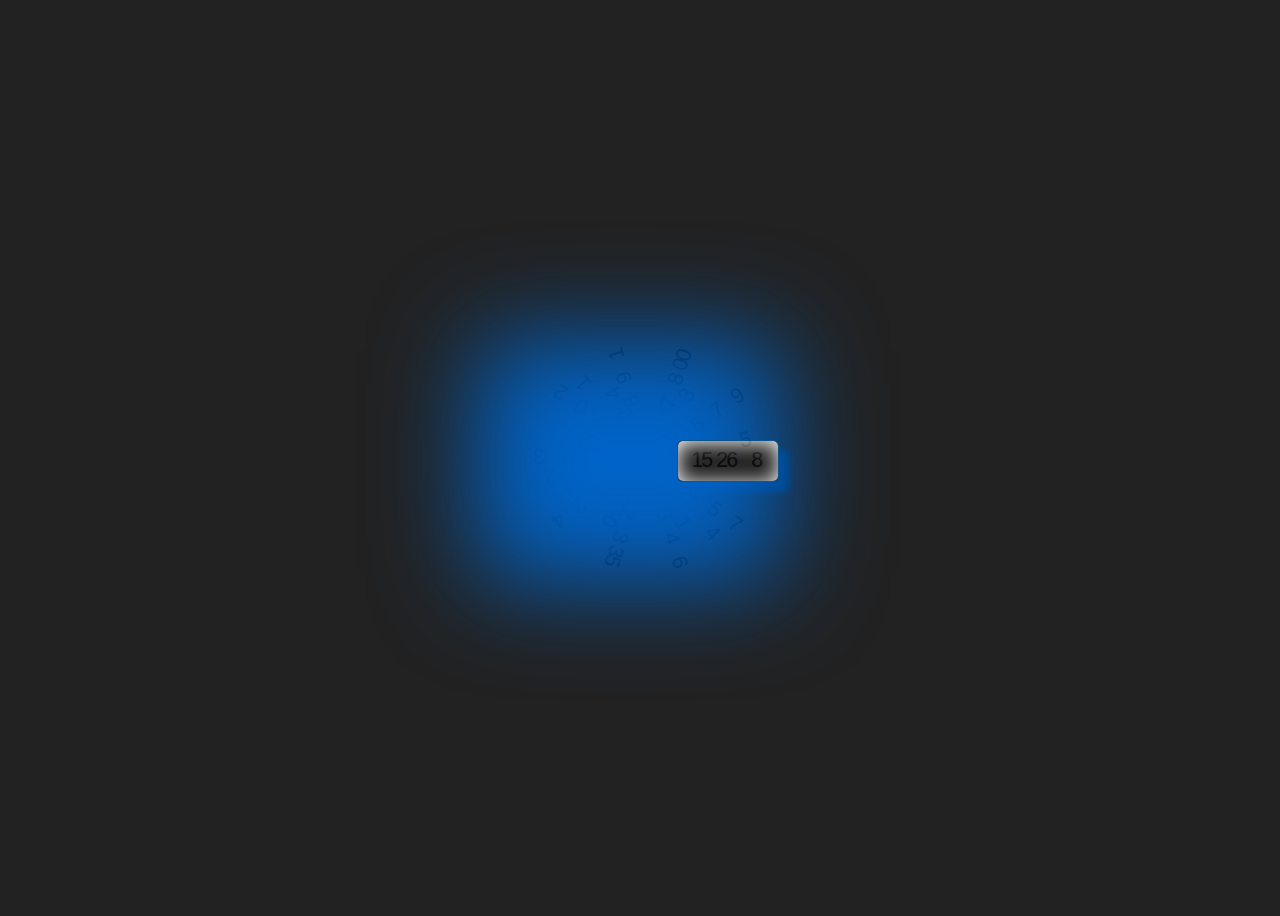
<file: clock/index.html>
<!DOCTYPE html>
<html lang="en">
<head>
  <meta charset="UTF-8">
  <meta name="viewport" content="width=device-width, initial-scale=1.0">
  <title>Document</title>
  <link rel="stylesheet" href="./css/style.css">
</head>

<body>
  <div class="container">
    <div class="second-digits circle">
      <div>0</div>
      <div>1</div>
      <div>2</div>
      <div>3</div>
      <div>4</div>
      <div>5</div>
      <div>6</div>
      <div>7</div>
      <div>8</div>
      <div>9</div>
    </div>
    <div class="second-tens circle">
      <div>0</div>
      <div>5</div>
      <div>4</div>
      <div>3</div>
      <div>2</div>
      <div>1</div>
    </div>
    <div class="minute-digits circle">
      <div>0</div>
      <div>1</div>
      <div>2</div>
      <div>3</div>
      <div>4</div>
      <div>5</div>
      <div>6</div>
      <div>7</div>
      <div>8</div>
      <div>9</div>
    </div>
    <div class="minute-tens circle">
      <div>0</div>
      <div>5</div>
      <div>4</div>
      <div>3</div>
      <div>2</div>
      <div>1</div>
    </div>
    <div class="hour-digits circle">
      <div>0</div>
      <div>1</div>
      <div>2</div>
      <div>3</div>
      <div>4</div>
      <div>5</div>
      <div>6</div>
      <div>7</div>
      <div>8</div>
      <div>9</div>
    </div>
    <div class="hour-tens circle">
      <div>0</div>
      <div>2</div>
      <div>1</div>
    </div>
    <div class="selection">
      <div></div>
    </div>
  </div>
  <!-- <div class="test">0</div> -->
  <!-- <div class="test" style="left: 0px;">0</div> -->
  <!-- <div class="test" style="right: 0px;">待開發????</div> -->
  <script src="./js/script.js"></script>
</body>

</html>
</file>
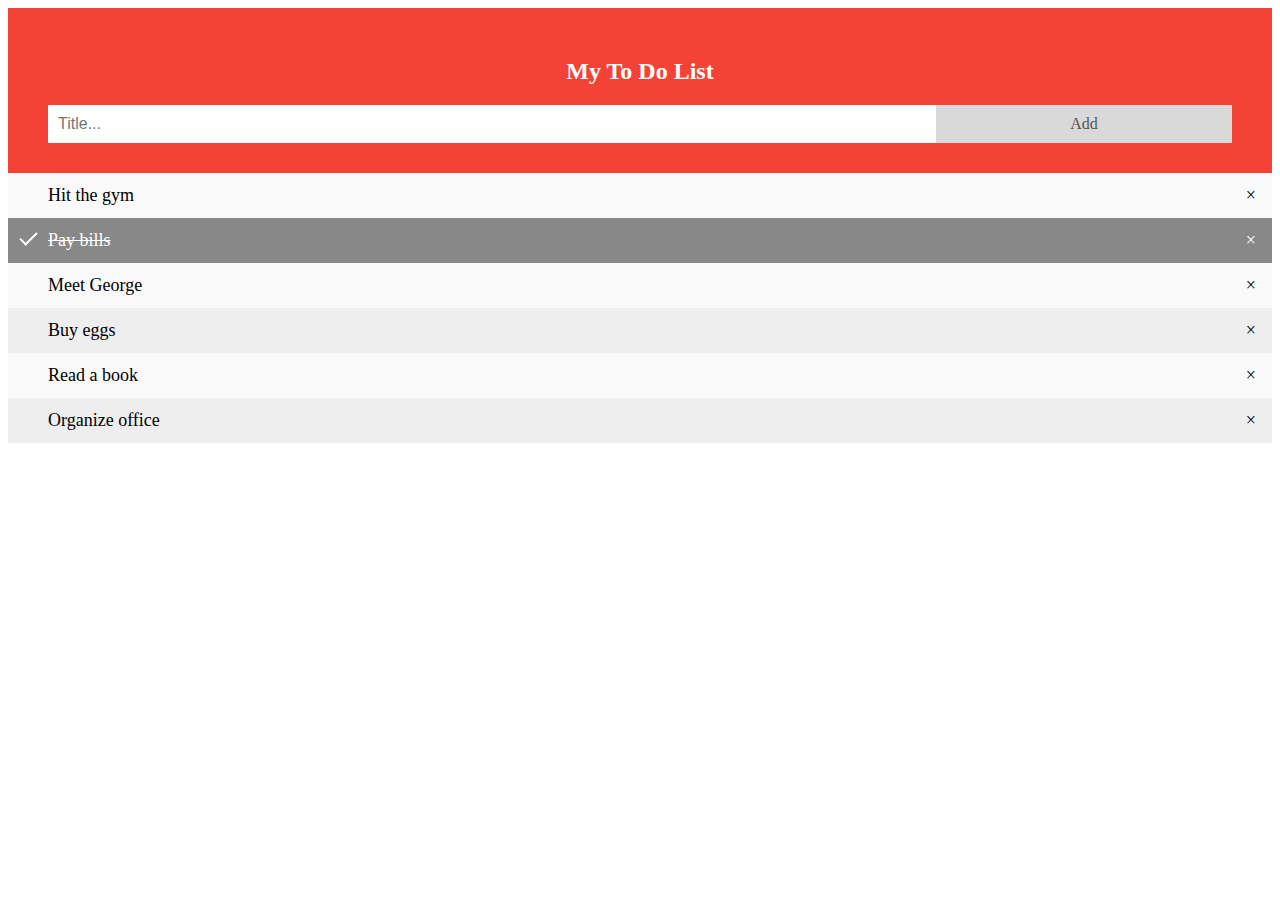
<file: envelope/index copy.html>
<!DOCTYPE html>
<html lang="en">

<head>
  <meta charset="UTF-8">
  <meta http-equiv="X-UA-Compatible" content="IE=edge">
  <meta name="viewport" content="width=device-width, initial-scale=1.0">
  <title>Document</title>
  <style>
    /* Include the padding and border in an element's total width and height */
    * {
      box-sizing: border-box;
    }

    /* Remove margins and padding from the list */
    ul {
      margin: 0;
      padding: 0;
    }

    /* Style the list items */
    ul li {
      cursor: pointer;
      position: relative;
      padding: 12px 8px 12px 40px;
      background: #eee;
      font-size: 18px;
      transition: 0.2s;

      /* make the list items unselectable */
      -webkit-user-select: none;
      -moz-user-select: none;
      -ms-user-select: none;
      user-select: none;
    }

    /* Set all odd list items to a different color (zebra-stripes) */
    ul li:nth-child(odd) {
      background: #f9f9f9;
    }

    /* Darker background-color on hover */
    ul li:hover {
      background: #ddd;
    }

    /* When clicked on, add a background color and strike out text */
    ul li.checked {
      background: #888;
      color: #fff;
      text-decoration: line-through;
    }

    /* Add a "checked" mark when clicked on */
    ul li.checked::before {
      content: '';
      position: absolute;
      border-color: #fff;
      border-style: solid;
      border-width: 0 2px 2px 0;
      top: 10px;
      left: 16px;
      transform: rotate(45deg);
      height: 15px;
      width: 7px;
    }

    /* Style the close button */
    .close {
      position: absolute;
      right: 0;
      top: 0;
      padding: 12px 16px 12px 16px;
    }

    .close:hover {
      background-color: #f44336;
      color: white;
    }

    /* Style the header */
    .header {
      background-color: #f44336;
      padding: 30px 40px;
      color: white;
      text-align: center;
    }

    /* Clear floats after the header */
    .header:after {
      content: "";
      display: table;
      clear: both;
    }

    /* Style the input */
    input {
      margin: 0;
      border: none;
      border-radius: 0;
      width: 75%;
      padding: 10px;
      float: left;
      font-size: 16px;
    }

    /* Style the "Add" button */
    .addBtn {
      padding: 10px;
      width: 25%;
      background: #d9d9d9;
      color: #555;
      float: left;
      text-align: center;
      font-size: 16px;
      cursor: pointer;
      transition: 0.3s;
      border-radius: 0;
    }

    .addBtn:hover {
      background-color: #bbb;
    }
  </style>
</head>

<body>
  <div id="myDIV" class="header">
    <h2>My To Do List</h2>
    <input type="text" id="myInput" placeholder="Title...">
    <span onclick="newElement()" class="addBtn">Add</span>
  </div>

  <ul id="myUL">
    <li>Hit the gym</li>
    <li class="checked">Pay bills</li>
    <li>Meet George</li>
    <li>Buy eggs</li>
    <li>Read a book</li>
    <li>Organize office</li>
  </ul>
</body>
<script>
  // Create a "close" button and append it to each list item
  var myNodelist = document.getElementsByTagName("LI");
  var i;
  for (i = 0; i < myNodelist.length; i++) {
    var span = document.createElement("SPAN");
    var txt = document.createTextNode("\u00D7");
    span.className = "close";
    span.appendChild(txt);
    myNodelist[i].appendChild(span);
  }

  // Click on a close button to hide the current list item
  var close = document.getElementsByClassName("close");
  var i;
  for (i = 0; i < close.length; i++) {
    close[i].onclick = function () {
      var div = this.parentElement;
      div.style.display = "none";
    }
  }

  // Add a "checked" symbol when clicking on a list item
  var list = document.querySelector('ul');
  list.addEventListener('click', function (ev) {
    if (ev.target.tagName === 'LI') {
      ev.target.classList.toggle('checked');
    }
  }, false);

  // Create a new list item when clicking on the "Add" button
  function newElement() {
    var li = document.createElement("li");
    var inputValue = document.getElementById("myInput").value;
    var t = document.createTextNode(inputValue);
    li.appendChild(t);
    if (inputValue === '') {
      alert("You must write something!");
    } else {
      document.getElementById("myUL").appendChild(li);
    }
    document.getElementById("myInput").value = "";

    var span = document.createElement("SPAN");
    var txt = document.createTextNode("\u00D7");
    span.className = "close";
    span.appendChild(txt);
    li.appendChild(span);

    for (i = 0; i < close.length; i++) {
      close[i].onclick = function () {
        var div = this.parentElement;
        div.style.display = "none";
      }
    }
  }

</script>

</html>
</file>
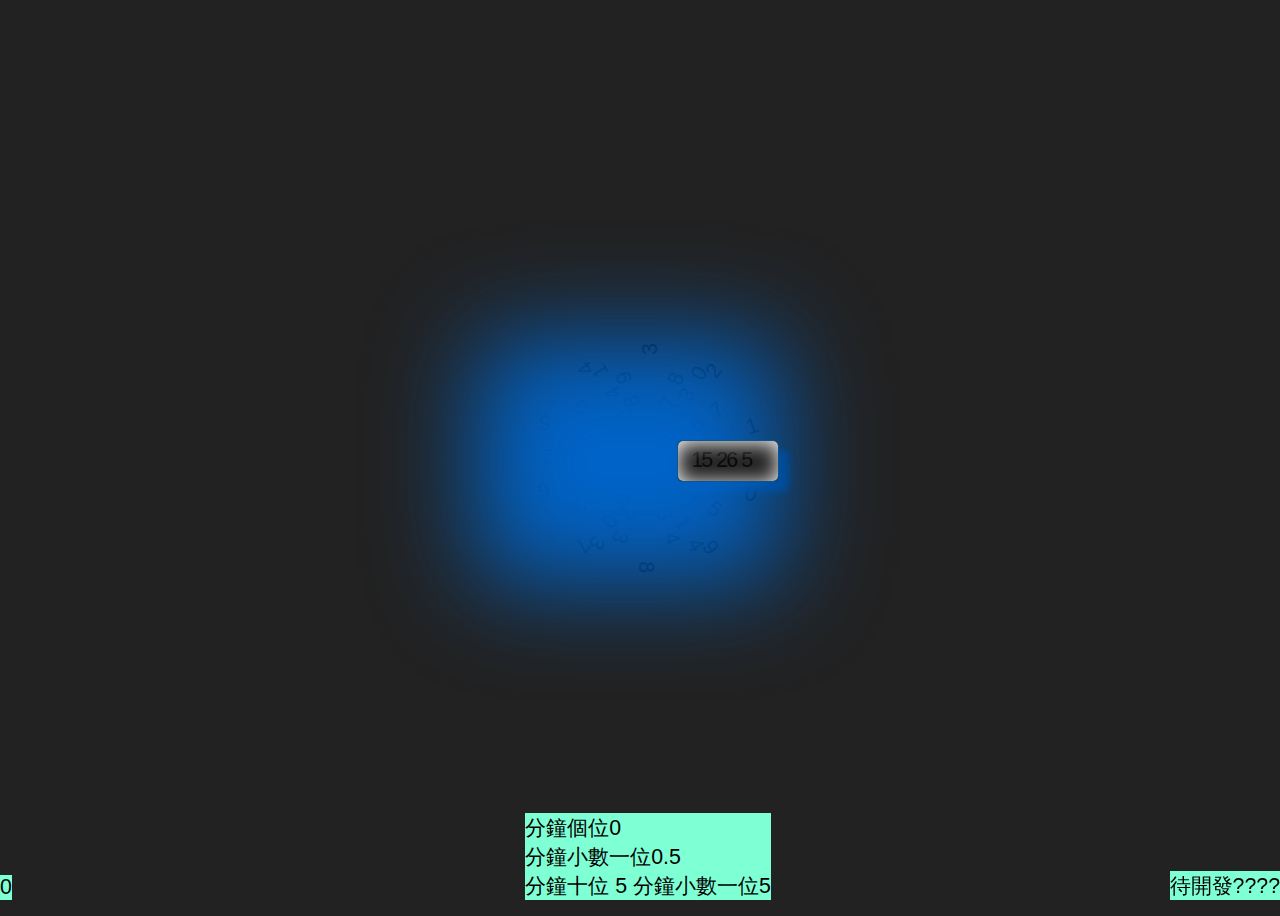
<file: clock/js-clock-TWPjack-master/clock.html>
<!DOCTYPE html>
<html lang="en">

<head>
  <meta charset="UTF-8">
  <meta name="viewport" content="width=device-width, initial-scale=1.0">
  <title>Document</title>

  <style>
    body {
      font-family: sans-serif;
      font-size: 16pt;
      overflow: hidden;
      background: #222;
      width: 100vw;
      height: 100vh;
      display: flex;
      justify-content: center;
      align-items: center;
    }

    .container {
      position: relative;
      display: flex;
      justify-content: center;
      align-items: center;
      width: 50vw;
      height: 50vh;
    }

    .circle {
      border-radius: 50%;
      position: absolute;
      display: flex;
      justify-content: center;
      align-items: center;
      background: #eee;
      border: 2px solid #fff;
    }

    .circle div {
      text-align: right;
      position: absolute;
      height: 20px;
    }

    .hour-tens {
      transform: rotate(0deg)
    }
    .hour-digits {
      transform: rotate(0deg)
    }
    .minute-tens {
      transform: rotate(0deg)
    }
    .minute-digits {
      transform: rotate(0deg)
    }
    .second-tens {
      transform: rotate(0deg)
    }
    .seconds-digits {
      transition: .1s;
      transform: rotate(0deg)
    }

    .hour-tens div {
      width: 110px;
    }
    .hour-digits div {
      width: 130px;
    }
    .minute-tens div {
      width: 160px;
    }
    .minute-digits div {
      width: 180px;
    }
    .second-tens div {
      width: 210px;
    }
    .second-digits div {
      width: 230px;
    }

    .hour-tens div:nth-of-type(1){
      transform: rotate(0deg);
    }
    .hour-tens div:nth-of-type(2){
      transform: rotate(120deg);
    }
    .hour-tens div:nth-of-type(3){
      transform: rotate(240deg);
    }



    .minute-tens div:nth-of-type(1),
    .second-tens div:nth-of-type(1)
    {
      transform: rotate(0deg);
    }
    .minute-tens div:nth-of-type(2),
    .second-tens div:nth-of-type(2)
    {
      transform: rotate(60deg);
    }
    .minute-tens div:nth-of-type(3),
    .second-tens div:nth-of-type(3)
    {
      transform: rotate(120deg);
    }
    .minute-tens div:nth-of-type(4),
    .second-tens div:nth-of-type(4)
    {
      transform: rotate(180deg);
    }
    .minute-tens div:nth-of-type(5),
    .second-tens div:nth-of-type(5)
    {
      transform: rotate(240deg);
    }
    .minute-tens div:nth-of-type(6),
    .second-tens div:nth-of-type(6)
    {
      transform: rotate(300deg);
    }




    .hour-digits div:nth-of-type(1),
    .minute-digits div:nth-of-type(1),
    .second-digits div:nth-of-type(1)
    {
      transform: rotate(0deg);
    }
    .hour-digits div:nth-of-type(2),
    .minute-digits div:nth-of-type(2),
    .second-digits div:nth-of-type(2)
    {
      transform: rotate(-36deg);
    }
    .hour-digits div:nth-of-type(3),
    .minute-digits div:nth-of-type(3),
    .second-digits div:nth-of-type(3)
    {
      transform: rotate(-72deg);
    }
    .hour-digits div:nth-of-type(4),
    .minute-digits div:nth-of-type(4),
    .second-digits div:nth-of-type(4)
    {
      transform: rotate(-108deg);
    }
    .hour-digits div:nth-of-type(5),
    .minute-digits div:nth-of-type(5),
    .second-digits div:nth-of-type(5)
    {
      transform: rotate(-144deg);
    }
    .hour-digits div:nth-of-type(6),
    .minute-digits div:nth-of-type(6),
    .second-digits div:nth-of-type(6)
    {
      transform: rotate(-180deg);
    }
    .hour-digits div:nth-of-type(7),
    .minute-digits div:nth-of-type(7),
    .second-digits div:nth-of-type(7)
    {
      transform: rotate(-216deg);
    }
    .hour-digits div:nth-of-type(8),
    .minute-digits div:nth-of-type(8),
    .second-digits div:nth-of-type(8)
    {
      transform: rotate(-252deg);
    }
    .hour-digits div:nth-of-type(9),
    .minute-digits div:nth-of-type(9),
    .second-digits div:nth-of-type(9)
    {
      transform: rotate(-288deg);
    }
    .hour-digits div:nth-of-type(10),
    .minute-digits div:nth-of-type(10),
    .second-digits div:nth-of-type(10)
    {
      transform: rotate(-324deg);
    }



    .selection {
      border: 1px solid rgba(0, 120, 220, 0.6);
      width: 100px;
      height: 40px;
      transform: translateX(80px) translateY(3px);
      border-radius: 6px;
      box-shadow: 
      -100px 0px 100px 100px rgba(0, 100, 200, 1), 
      10px 10px 6px rgb(0, 58, 116), 
      inset 0px 2px 20px #fff;
      display: flex;
      justify-content: center;
      align-items: center;
    }

    .test {
      background-color: aquamarine;
      position: fixed;
      bottom: 0;
    }
  </style>
</head>

<body>
  <div class="container">
  <div class="second-digits circle">
    <div>0</div>
    <div>1</div>
    <div>2</div>
    <div>3</div>
    <div>4</div>
    <div>5</div>
    <div>6</div>
    <div>7</div>
    <div>8</div>
    <div>9</div>
  </div>
  <div class="second-tens circle">
    <div>0</div>
    <div>5</div>
    <div>4</div>
    <div>3</div>
    <div>2</div>
    <div>1</div>
  </div>
  <div class="minute-digits circle">
    <div>0</div>
    <div>1</div>
    <div>2</div>
    <div>3</div>
    <div>4</div>
    <div>5</div>
    <div>6</div>
    <div>7</div>
    <div>8</div>
    <div>9</div>
  </div>
  <div class="minute-tens circle">
    <div>0</div>
    <div>5</div>
    <div>4</div>
    <div>3</div>
    <div>2</div>
    <div>1</div>
  </div>
  <div class="hour-digits circle">
    <div>0</div>
    <div>1</div>
    <div>2</div>
    <div>3</div>
    <div>4</div>
    <div>5</div>
    <div>6</div>
    <div>7</div>
    <div>8</div>
    <div>9</div>
  </div>
  <div class="hour-tens circle">
    <div>0</div>
    <div>2</div>
    <div>1</div>
  </div>
  <div class="selection">
    <div></div>
  </div>
</div>
<div class="test">0</div>
<div class="test" style="left: 0px;">0</div>
<div class="test" style="right: 0px;">待開發????</div>


  <script>
    const hour_tens = document.getElementsByClassName("hour-tens");
    const hour_digits = document.getElementsByClassName("hour-digits");
    const minute_tens = document.getElementsByClassName("minute-tens");
    const minute_digits = document.getElementsByClassName("minute-digits");
    const second_tens = document.getElementsByClassName("second-tens");
    const second_digits = document.getElementsByClassName("second-digits");
    const test = document.getElementsByClassName("test");

    // test[2].innerHTML = '待開發';

    const setDate1 = () => {
      let date = new Date();
      let hour = date.getHours();
      let minute = date.getMinutes();
      let second = date.getSeconds();

      let hourT = parseInt((hour % 100) / 10);
      let hourD = parseInt(hour % 10);
      let minT = parseInt((minute % 100) / 10);
      let minD = parseInt(minute % 10);
      let secT = parseInt((second % 100) / 10);
      let secD = parseInt(second % 10);

      hour_tens[0].style.transform = `rotate( ${hourT * 120}deg )`;
      hour_digits[0].style.transform = `rotate( ${hourD * 36}deg )`;
      minute_tens[0].style.transform = `rotate( ${minT * 60}deg )`;
      minute_digits[0].style.transform = `rotate( ${minD * 36}deg )`;
      second_tens[0].style.transform = `rotate( ${secT * 60}deg )`;
      second_digits[0].style.transform = `rotate( ${secD * 36}deg )`;

    }

    setDate1();
    let num;
    let count;
    const doit = (num) => {
            num = num + .1
            count ++;
            // second_tens[0].style.transform = `rotate( ${num * 60}deg )`;
      test[1].innerHTML = num;
          }
    
    function ani(num) {
      let count = 0;
      var tt = setInterval( doit(num), 10);
      
          if(count > 10 ){
            // clearInterval(tt);
          }
        }
    

        const setDate = () => {
            let date = new Date();
            let hour = date.getHours();
            let minute = date.getMinutes();
            let second = date.getSeconds();
            let millisecond = date.getMilliseconds();

            let hourT = parseInt((hour % 100) / 10);
            let hourD = parseInt(hour % 10);
            let minT = parseInt((minute % 100) / 10);
            let minD = parseInt(minute % 10);
            let secT = parseInt((second % 100) / 10);
            let secD = parseInt(second % 10);
            let secD_10 = secD/10;
            let newtt = secT+secD_10;
            // let ms = parseInt((millisecond % 1000) /100);
            let ms = parseInt((millisecond % 1000)/100)/10;
            let newt = ms+secD;
            
          hour_tens[0].style.transform = `rotate( ${hourT * 120}deg )`;
          hour_digits[0].style.transform = `rotate( ${hourD * 36}deg )`;
          minute_tens[0].style.transform = `rotate( ${minT * 60}deg )`;
          minute_digits[0].style.transform = `rotate( ${minD * 36}deg )`;
          second_tens[0].style.transform = `rotate( ${secT * 60}deg )`;
          second_tens[0].style.transform = `rotate( ${newtt * 60}deg )`;

          if(secD > 8){
            // ani(secT);
          }
          second_digits[0].style.transform = `rotate( ${newt * 36}deg )`;


            test[0].innerHTML = `分鐘個位${secD} <br> 分鐘小數一位${newt} <br> 分鐘十位 ${secT} 分鐘小數一位${newtt}`;

        }

        setInterval(setDate, 100);


  





  </script>

</body>

</html>
</file>
<file: clock/css/style.css>
body {
  font-family: sans-serif;
  font-size: 16pt;
  overflow: hidden;
  background: #222;
  width: 100vw;
  height: 100vh;
  display: flex;
  justify-content: center;
  align-items: center;
}

.container {
  position: relative;
  display: flex;
  justify-content: center;
  align-items: center;
  width: 50vw;
  height: 50vh;
}

.circle {
  border-radius: 50%;
  position: absolute;
  display: flex;
  justify-content: center;
  align-items: center;
  background: #eee;
  border: 2px solid #fff;
}

.circle div {
  text-align: right;
  position: absolute;
  height: 20px;
}

.hour-tens {
  transform: rotate(0deg)
}

.hour-digits {
  transform: rotate(0deg)
}

.minute-tens {
  transform: rotate(0deg)
}

.minute-digits {
  transform: rotate(0deg)
}

.second-tens {
  transform: rotate(0deg)
}

.seconds-digits {
  transition: .1s;
  transform: rotate(0deg)
}

.hour-tens div {
  width: 110px;
}

.hour-digits div {
  width: 130px;
}

.minute-tens div {
  width: 160px;
}

.minute-digits div {
  width: 180px;
}

.second-tens div {
  width: 210px;
}

.second-digits div {
  width: 230px;
}

.hour-tens div:nth-of-type(1){
  transform: rotate(0deg);
}

.hour-tens div:nth-of-type(2){
  transform: rotate(120deg);
}

.hour-tens div:nth-of-type(3){
  transform: rotate(240deg);
}



.minute-tens div:nth-of-type(1),
.second-tens div:nth-of-type(1)
{
  transform: rotate(0deg);
}

.minute-tens div:nth-of-type(2),
.second-tens div:nth-of-type(2)
{
  transform: rotate(60deg);
}

.minute-tens div:nth-of-type(3),
.second-tens div:nth-of-type(3)
{
  transform: rotate(120deg);
}

.minute-tens div:nth-of-type(4),
.second-tens div:nth-of-type(4)
{
  transform: rotate(180deg);
}

.minute-tens div:nth-of-type(5),
.second-tens div:nth-of-type(5)
{
  transform: rotate(240deg);
}

.minute-tens div:nth-of-type(6),
.second-tens div:nth-of-type(6)
{
  transform: rotate(300deg);
}




.hour-digits div:nth-of-type(1),
.minute-digits div:nth-of-type(1),
.second-digits div:nth-of-type(1)
{
  transform: rotate(0deg);
}

.hour-digits div:nth-of-type(2),
.minute-digits div:nth-of-type(2),
.second-digits div:nth-of-type(2)
{
  transform: rotate(-36deg);
}

.hour-digits div:nth-of-type(3),
.minute-digits div:nth-of-type(3),
.second-digits div:nth-of-type(3)
{
  transform: rotate(-72deg);
}

.hour-digits div:nth-of-type(4),
.minute-digits div:nth-of-type(4),
.second-digits div:nth-of-type(4)
{
  transform: rotate(-108deg);
}

.hour-digits div:nth-of-type(5),
.minute-digits div:nth-of-type(5),
.second-digits div:nth-of-type(5)
{
  transform: rotate(-144deg);
}

.hour-digits div:nth-of-type(6),
.minute-digits div:nth-of-type(6),
.second-digits div:nth-of-type(6)
{
  transform: rotate(-180deg);
}

.hour-digits div:nth-of-type(7),
.minute-digits div:nth-of-type(7),
.second-digits div:nth-of-type(7)
{
  transform: rotate(-216deg);
}

.hour-digits div:nth-of-type(8),
.minute-digits div:nth-of-type(8),
.second-digits div:nth-of-type(8)
{
  transform: rotate(-252deg);
}

.hour-digits div:nth-of-type(9),
.minute-digits div:nth-of-type(9),
.second-digits div:nth-of-type(9)
{
  transform: rotate(-288deg);
}

.hour-digits div:nth-of-type(10),
.minute-digits div:nth-of-type(10),
.second-digits div:nth-of-type(10)
{
  transform: rotate(-324deg);
}



.selection {
  border: 1px solid rgba(0, 120, 220, 0.6);
  width: 100px;
  height: 40px;
  transform: translateX(80px) translateY(3px);
  border-radius: 6px;
  box-shadow: 
  -100px 0px 100px 100px rgba(0, 100, 200, 1), 
  10px 10px 6px rgb(0, 58, 116), 
  inset 0px 2px 20px #fff;
  display: flex;
  justify-content: center;
  align-items: center;
}

.test {
  background-color: aquamarine;
  position: fixed;
  bottom: 0;
}
</file>
